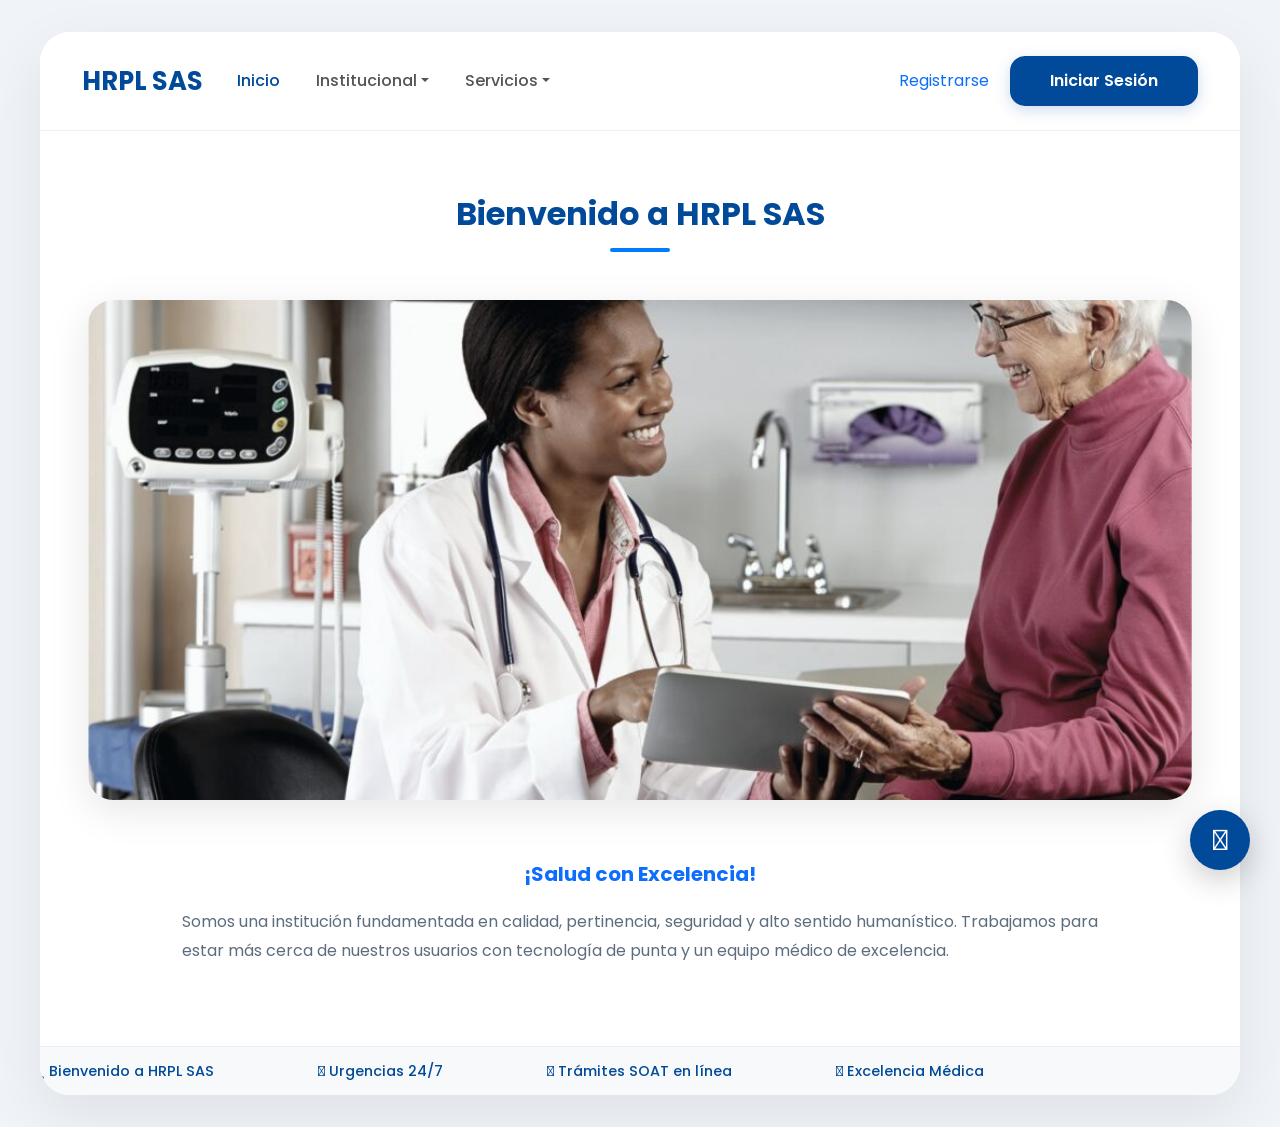
<file: index.html>
<!DOCTYPE html>
<html lang="es">
<head>
  <meta charset="UTF-8" />
  <meta name="viewport" content="width=device-width, initial-scale=1" />
  <title>HRPL SAS - Excelencia en Salud</title>
  
  <!-- Estilos Externos -->
  <link rel="stylesheet" href="https://cdn.jsdelivr.net/npm/bootstrap@5.3.0/dist/css/bootstrap.min.css">
  <link href="https://fonts.googleapis.com/css2?family=Poppins:wght@300;400;600;700&display=swap" rel="stylesheet">
  <link rel="stylesheet" href="https://cdnjs.cloudflare.com/ajax/libs/font-awesome/6.5.1/css/all.min.css">
  
  <style>
    :root {
      --primary-color: #004a99;
      --secondary-color: #003366;
      --accent-color: #007bff;
      --bg-body: #f0f4f8;
      --text-main: #2c3e50;
      --card-shadow: 0 20px 60px rgba(0,0,0,0.08);
    }

    * { font-family: 'Poppins', sans-serif !important; box-sizing: border-box; }

    body {
      background-color: var(--bg-body);
      color: var(--text-main);
      margin: 0;
      min-height: 100vh;
      display: flex;
      flex-direction: column;
    }

    .main-wrapper {
      max-width: 1200px;
      width: 95%;
      margin: 2rem auto;
      background: white;
      border-radius: 30px;
      box-shadow: var(--card-shadow);
      overflow: hidden;
      display: flex;
      flex-direction: column;
      flex: 1;
    }

    header { background: white; border-bottom: 1px solid #f0f0f0; padding: 1rem 0; }
    .navbar-brand { color: var(--primary-color) !important; font-weight: 700; font-size: 1.6rem; }
    .nav-link { color: #555 !important; font-weight: 500; margin: 0 10px; transition: color 0.3s; }
    .nav-link:hover, .nav-link.active { color: var(--primary-color) !important; }

    main { padding: 0; flex: 1; }
    section { display: none; padding: 4rem 3rem; animation: fadeIn 0.6s ease; }
    section.active { display: block; }

    @keyframes fadeIn { from { opacity: 0; transform: translateY(10px); } to { opacity: 1; transform: translateY(0); } }

    h2 { color: var(--primary-color); font-weight: 700; text-align: center; margin-bottom: 3rem; }
    h2::after { content: ''; display: block; width: 60px; height: 4px; background: var(--accent-color); margin: 15px auto; border-radius: 2px; }

    p { text-align: justify; line-height: 1.8; color: #5d6d7e; }

    .btn-primary { background: var(--primary-color); border: none; border-radius: 15px; padding: 0.8rem 2.5rem; font-weight: 600; box-shadow: 0 4px 15px rgba(0,74,153,0.2); }
    .btn-primary:hover { background: var(--secondary-color); transform: translateY(-2px); }

    .news-ticker { background: #f8f9fa; border-top: 1px solid #eee; padding: 12px 0; overflow: hidden; white-space: nowrap; }
    .ticker-content { display: inline-block; animation: tickerMove 35s linear infinite; }
    .ticker-content span { margin-right: 100px; font-size: 0.9rem; color: var(--primary-color); font-weight: 500; }
    @keyframes tickerMove { from { transform: translateX(100%); } to { transform: translateX(-100%); } }

    .chat-widget { position: fixed; bottom: 30px; right: 30px; z-index: 2000; }
    .chat-btn { 
      width: 60px; 
      height: 60px; 
      background: var(--primary-color); 
      border-radius: 50%; 
      display: flex; 
      align-items: center; 
      justify-content: center; 
      color: white !important; 
      font-size: 1.8rem; 
      cursor: pointer; 
      box-shadow: 0 10px 30px rgba(0,0,0,0.2); 
      transition: all 0.3s ease;
    }
    .chat-btn:hover { transform: scale(1.1); background: var(--secondary-color); }
    .chat-box { position: absolute; bottom: 80px; right: 0; width: 350px; background: white; border-radius: 20px; box-shadow: 0 20px 50px rgba(0,0,0,0.15); display: none; flex-direction: column; overflow: hidden; }
    .chat-header { background: var(--primary-color); color: white; padding: 20px; font-weight: 600; }
    .chat-body { height: 350px; padding: 20px; overflow-y: auto; display: flex; flex-direction: column; gap: 10px; }
    .bubble { padding: 10px 15px; border-radius: 15px; font-size: 0.9rem; max-width: 85%; }
    .bot { background: #f0f2f5; align-self: flex-start; }
    .user { background: var(--primary-color); color: white; align-self: flex-end; }

    .form-control, .form-select { border-radius: 12px; padding: 0.75rem 1.2rem; border: 1px solid #e1e8ed; background: #fdfdfd; }
    .card { border-radius: 20px; border: none; box-shadow: 0 5px 15px rgba(0,0,0,0.03); }
    .hero-img { 
      width: 100%; 
      max-height: 500px;
      object-fit: cover;
      border-radius: 25px; 
      margin-bottom: 2rem; 
      box-shadow: 0 10px 40px rgba(0,0,0,0.1); 
      background: #eee; /* Fondo gris mientras carga */
    }
  </style>
</head>
<body>

  <div class="main-wrapper">
    <header>
      <nav class="navbar navbar-expand-lg navbar-light container">
        <div class="container-fluid">
          <a class="navbar-brand" href="#" onclick="cambiarSeccion('inicio')">HRPL SAS</a>
          <button class="navbar-toggler" type="button" data-bs-toggle="collapse" data-bs-target="#navbarNav">
            <span class="navbar-toggler-icon"></span>
          </button>
          <div class="collapse navbar-collapse" id="navbarNav">
            <ul class="navbar-nav me-auto">
              <li class="nav-item"><a class="nav-link active" href="#" data-target="inicio">Inicio</a></li>
              <li class="nav-item dropdown">
                <a class="nav-link dropdown-toggle" href="#" id="instDropdown" role="button" data-bs-toggle="dropdown">Institucional</a>
                <ul class="dropdown-menu shadow border-0">
                  <li><button class="dropdown-item nav-link-drop" data-target="plataforma_estrategica">Plataforma Estratégica</button></li>
                  <li><button class="dropdown-item nav-link-drop" data-target="derechos_deberes">Derechos y Deberes</button></li>
                  <li><button class="dropdown-item nav-link-drop" data-target="politica_seguridad_paciente">Seguridad del Paciente</button></li>
                  <li><button class="dropdown-item nav-link-drop" data-target="modelo_prestacion_servicios">Modelo de Servicios</button></li>
                  <li><button class="dropdown-item nav-link-drop" data-target="contratos">Contratos</button></li>
                </ul>
              </li>
              <li class="nav-item dropdown">
                <a class="nav-link dropdown-toggle" href="#" id="servDropdown" role="button" data-bs-toggle="dropdown">Servicios</a>
                <ul class="dropdown-menu shadow border-0">
                  <li><button class="dropdown-item nav-link-drop" data-target="gestionCitas">Citas Médicas</button></li>
                  <li><button class="dropdown-item nav-link-drop" data-target="solicitudDocumentos">Documentos SOAT</button></li>
                  <li><button class="dropdown-item nav-link-drop" data-target="pqrsf">Portal PQRSF</button></li>
                  <li><button class="dropdown-item nav-link-drop" data-target="informes">Reportes</button></li>
                </ul>
              </li>
            </ul>
            <div class="d-flex gap-2">
              <button class="btn btn-link text-decoration-none nav-link-btn" data-target="registro">Registrarse</button>
              <button class="btn btn-primary nav-link-btn" data-target="auth">Iniciar Sesión</button>
            </div>
          </div>
        </div>
      </nav>
    </header>

    <main>
      <!-- Inicio -->
      <section id="inicio" class="active">
        <div class="text-center">
          <h2>Bienvenido a HRPL SAS</h2>
          <!-- Imagen con fallback automático si falla la ruta local -->
          <img src="css/imagenes/DRA.jpg" 
               onerror="this.src='https://images.unsplash.com/photo-1559839734-2b71f1e3c770?auto=format&fit=crop&w=1200&q=80'" 
               alt="Excelencia en Salud" class="hero-img">
          <div class="row justify-content-center mt-4">
            <div class="col-md-10">
              <p class="lead text-center fw-bold text-primary mb-3">¡Salud con Excelencia!</p>
              <p>Somos una institución fundamentada en calidad, pertinencia, seguridad y alto sentido humanístico. Trabajamos para estar más cerca de nuestros usuarios con tecnología de punta y un equipo médico de excelencia.</p>
            </div>
          </div>
        </div>
      </section>

      <!-- Plataforma Estratégica -->
      <section id="plataforma_estrategica">
        <h2>Plataforma Estratégica</h2>
        <div class="row g-4 text-center">
          <div class="col-md-4"><div class="card p-4 h-100 shadow-sm"><i class="fas fa-bullseye fa-3x text-primary mb-3"></i><h4>Misión</h4><p>Brindar servicios de salud con los más altos estándares de calidad y seguridad.</p></div></div>
          <div class="col-md-4"><div class="card p-4 h-100 shadow-sm"><i class="fas fa-eye fa-3x text-primary mb-3"></i><h4>Visión</h4><p>Ser líderes en la región en atención de alta complejidad y calidez humana.</p></div></div>
          <div class="col-md-4"><div class="card p-4 h-100 shadow-sm"><i class="fas fa-heart fa-3x text-primary mb-3"></i><h4>Valores</h4><p>Respeto, Ética, Compromiso y Excelencia en cada proceso.</p></div></div>
        </div>
      </section>

      <!-- Derechos y Deberes -->
      <section id="derechos_deberes">
        <h2>Derechos y Deberes</h2>
        <div class="row g-4">
          <div class="col-md-6">
            <div class="card p-4 h-100 border-0 shadow-sm" style="background: #eef6ff;">
              <h4 class="text-primary mb-4"><i class="fas fa-hand-holding-heart me-2"></i>Derechos</h4>
              <p><i class="fas fa-check text-primary me-2"></i>Atención humanizada y oportuna.</p>
              <p><i class="fas fa-check text-primary me-2"></i>Confidencialidad de su historia clínica.</p>
              <p><i class="fas fa-check text-primary me-2"></i>Información clara sobre su diagnóstico.</p>
            </div>
          </div>
          <div class="col-md-6">
            <div class="card p-4 h-100 border-0 shadow-sm" style="background: #fdf2f2;">
              <h4 class="text-danger mb-4"><i class="fas fa-clipboard-list me-2"></i>Deberes</h4>
              <p><i class="fas fa-user-shield text-danger me-2"></i>Trato respetuoso al personal.</p>
              <p><i class="fas fa-info-circle text-danger me-2"></i>Información veraz sobre su salud.</p>
              <p><i class="fas fa-building text-danger me-2"></i>Cuidado de las instalaciones.</p>
            </div>
          </div>
        </div>
      </section>

      <!-- Gestión Citas -->
      <section id="gestionCitas">
        <h2>Gestión de Citas Médicas</h2>
        <div class="row g-4">
          <div class="col-md-5">
            <div class="card p-4 shadow-sm">
              <h5 class="mb-4">Agendar Nueva Cita</h5>
              <div class="mb-3"><label class="form-label">Especialidad</label><select id="especialidadAgendar" class="form-select"><option>Medicina General</option><option>Pediatría</option><option>Cardiología</option><option>Neurocirugía</option><option>Urología</option><option>Ginecología</option><option>Ortopedia</option><option>Medicina Interna</option><option>Toxicología</option><option>Medicina del dolor</option><option>Psicología</option><option>Psiquiatría</option><option>Genética</option></select></div>
              <div class="mb-3"><label class="form-label">Fecha</label><input type="date" id="fechaAgendar" class="form-control"></div>
              <div class="mb-3"><label class="form-label">Hora</label><input type="time" id="horaAgendar" class="form-control"></div>
              <button class="btn btn-primary w-100" id="btnAgendar">Agendar Cita</button>
            </div>
          </div>
          <div class="col-md-7">
            <div class="card p-4 shadow-sm h-100">
              <h5 class="mb-4">Mis Citas Programadas</h5>
              <div id="listaCitas" class="table-responsive">
                <p class="text-muted">No tiene citas programadas.</p>
              </div>
            </div>
          </div>
        </div>
      </section>

      <!-- Solicitud Documentos SOAT -->
      <section id="solicitudDocumentos">
        <h2>Documentación Accidente de Tránsito (SOAT)</h2>
        <div class="card p-4 mx-auto shadow-sm" style="max-width: 800px;">
          <p class="text-center text-primary fw-bold">Trámite especializado para atención por accidentes de tránsito.</p>
          <form id="formSolicitud">
            <div class="row g-3">
              <div class="col-md-6">
                <label class="form-label">Documento Requerido</label>
                <select id="tipoDocSolicitado" class="form-select">
                  <option>Epicrisis de Atención (SOAT)</option>
                  <option>Formato FURAT / FURIPS</option>
                  <option>Certificado de Atención Médica</option>
                  <option>Resultados de Imágenes Diagnósticas</option>
                  <option>Copia de Historia Clínica Completa</option>
                </select>
              </div>
              <div class="col-md-6">
                <label class="form-label">Fecha del Accidente</label>
                <input type="date" class="form-control" id="fechaAccidente">
              </div>
              <div class="col-12">
                <label class="form-label">Detalles de la Solicitud</label>
                <textarea class="form-control" rows="3" placeholder="Especifique el motivo de su solicitud legal o médica..."></textarea>
              </div>
            </div>
            <button type="button" class="btn btn-primary w-100 mt-4" id="btnSolicitarDoc">Radicar Solicitud SOAT</button>
          </form>
        </div>
      </section>

      <!-- Secciones Adicionales Restauradas -->
      <section id="politica_seguridad_paciente"><h2>Seguridad del Paciente</h2><p>Nuestra política garantiza un entorno libre de riesgos asistenciales mediante protocolos de identificación, prevención de caídas y seguridad en medicamentos.</p></section>
      <section id="modelo_prestacion_servicios"><h2>Modelo de Servicios</h2><p>Contamos con un modelo integral que abarca desde la consulta externa hasta la hospitalización de alta complejidad.</p></section>
      <section id="contratos"><h2>Contratos y Convenios</h2><p>Mantenemos alianzas con las principales EPS y aseguradoras de riesgos de tránsito para garantizar su cobertura.</p></section>
      <section id="pqrsf"><h2>Portal PQRSF</h2><div class="card p-4 shadow-sm"><form id="formPQRSF"><div class="mb-3"><label class="form-label">Tipo</label><select id="pqrsfTipo" class="form-select"><option>Petición</option><option>Queja</option><option>Reclamo</option><option>Felicitación</option></select></div><div class="mb-3"><label class="form-label">Descripción</label><textarea id="pqrsfDesc" class="form-control" rows="4"></textarea></div><button type="submit" class="btn btn-primary w-100">Enviar Radicado</button></form></div></section>
      <section id="informes"><h2>Reportes del Sistema</h2><div class="row g-3 text-center"><div class="col-4"><div class="card p-3 bg-light"><h3 id="totalCitas">0</h3><p>Citas</p></div></div><div class="col-4"><div class="card p-3 bg-light"><h3 id="totalSolicitudes">0</h3><p>Documentos</p></div></div><div class="col-4"><div class="card p-3 bg-light"><h3 id="totalUsuarios">0</h3><p>Usuarios</p></div></div></div></section>
      <section id="auth"><h2>Iniciar Sesión</h2><form id="loginForm" class="mx-auto" style="max-width: 400px;"><div class="mb-3"><label class="form-label">Correo</label><input type="email" id="loginEmail" class="form-control"></div><div class="mb-3"><label class="form-label">Contraseña</label><input type="password" id="loginPassword" class="form-control"></div><button type="submit" class="btn btn-primary w-100">Ingresar</button></form></section>
      <section id="registro"><h2>Registrarse</h2><form id="formRegistro" class="mx-auto" style="max-width: 400px;"><div class="mb-3"><label class="form-label">Nombre</label><input type="text" id="regNombre" class="form-control"></div><div class="mb-3"><label class="form-label">Cédula</label><input type="text" id="regCedula" class="form-control"></div><div class="mb-3"><label class="form-label">Correo</label><input type="email" id="regEmail" class="form-control"></div><div class="mb-3"><label class="form-label">Contraseña</label><input type="password" id="regPassword" class="form-control"></div><button type="submit" class="btn btn-primary w-100">Crear Cuenta</button></form></section>

    </main>

    <div class="news-ticker">
      <div class="ticker-content">
        <span><i class="fas fa-star"></i> Bienvenido a HRPL SAS</span>
        <span><i class="fas fa-ambulance"></i> Urgencias 24/7</span>
        <span><i class="fas fa-file-medical"></i> Trámites SOAT en línea</span>
        <span><i class="fas fa-user-md"></i> Excelencia Médica</span>
      </div>
    </div>
  </div>

  <!-- Chat Widget Funcional -->
  <div class="chat-widget">
    <div class="chat-box" id="chatBox">
      <div class="chat-header d-flex justify-content-between align-items-center">
        <span><i class="fa-solid fa-user-doctor me-2"></i>Asistente HRPL</span>
        <button class="btn btn-sm text-white p-0" onclick="toggleChat()"><i class="fa-solid fa-xmark"></i></button>
      </div>
      <div class="chat-body" id="chatBody">
        <div class="bubble bot">¡Hola! 👋 Soy el asistente de HRPL SAS. ¿En qué puedo apoyarte hoy?</div>
      </div>
      <div class="p-3 border-top bg-light">
        <div class="input-group">
          <input type="text" class="form-control border-0 bg-white" id="chatInput" placeholder="Escribe tu duda aquí..." onkeypress="if(event.key==='Enter') sendChat()">
          <button class="btn btn-primary btn-sm rounded-pill ms-2 px-3" onclick="sendChat()">
            <i class="fa-solid fa-paper-plane"></i>
          </button>
        </div>
      </div>
    </div>
    <div class="chat-btn" onclick="toggleChat()">
      <i class="fa-solid fa-comments"></i>
    </div>
  </div>

  <script src="https://cdn.jsdelivr.net/npm/bootstrap@5.3.0/dist/js/bootstrap.bundle.min.js"></script>
  <script>
    const storage = { save: (k, d) => localStorage.setItem(k, JSON.stringify(d)), get: (k) => JSON.parse(localStorage.getItem(k)) || [] };
    let usuarios = storage.get('usuarios'), citas = storage.get('citas'), solicitudes = storage.get('solicitudes'), sesionActiva = JSON.parse(localStorage.getItem('sesion'));

    function cambiarSeccion(id) {
      document.querySelectorAll('section').forEach(s => s.classList.remove('active'));
      const target = document.getElementById(id);
      if(target) target.classList.add('active');
      window.scrollTo(0,0);
    }

    document.addEventListener('click', e => {
      const btn = e.target.closest('[data-target]');
      if(btn) cambiarSeccion(btn.getAttribute('data-target'));
    });

    // --- CITAS LOGIC ---
    function renderCitas() {
      const container = document.getElementById('listaCitas');
      if(!container) return;
      const misCitas = sesionActiva ? citas.filter(c => c.usuario === sesionActiva.cedula) : [];
      if(misCitas.length === 0) { container.innerHTML = '<p class="text-muted">No tiene citas programadas.</p>'; return; }
      
      container.innerHTML = `<table class="table table-sm"><thead><tr><th>Especialidad</th><th>Fecha</th><th>Hora</th><th>Acción</th></tr></thead><tbody>` + 
        misCitas.map((c, i) => `<tr><td>${c.especialidad}</td><td>${c.fecha}</td><td>${c.hora}</td><td>
          <button class="btn btn-sm btn-outline-warning" onclick="reagendarCita(${i})"><i class="fas fa-edit"></i></button>
          <button class="btn btn-sm btn-outline-danger" onclick="cancelarCita(${i})"><i class="fas fa-trash"></i></button>
        </td></tr>`).join('') + `</tbody></table>`;
    }

    document.getElementById('btnAgendar').addEventListener('click', async () => {

    const sesion = JSON.parse(localStorage.getItem('sesion'));
console.log("Sesion:", sesion);

console.log("Cedula:", sesion?.cedula);

console.log("Nombre:", sesion?.nombre);

console.log("Especialidad:",
document.getElementById('especialidadAgendar').value);

console.log("Fecha:",
document.getElementById('fechaAgendar').value);

console.log("Hora:",
document.getElementById('horaAgendar').value);

    if(!sesion){
        alert('Debe iniciar sesión');
        return;
    }

    const formData = new FormData();

    formData.append('cedula', sesion.cedula);
    formData.append('nombre', sesion.nombre);

    formData.append(
        'especialidad',
        document.getElementById('especialidadAgendar').value
    );

    formData.append(
        'fecha',
        document.getElementById('fechaAgendar').value
    );

    formData.append(
        'hora',
        document.getElementById('horaAgendar').value
    );

    try{

        const respuesta = await fetch(
            'backend/guardar_cita.php',
            {
                method: 'POST',
                body: formData
            }
        );

        const resultado = await respuesta.json();

        if(resultado.success){

    alert('Cita registrada correctamente');

    cargarCitas();


            document.getElementById('fechaAgendar').value = '';
            document.getElementById('horaAgendar').value = '';

        }else{

            alert(resultado.error);

        }

    }catch(error){

        console.error(error);

        alert('Error al conectar con el servidor');

    }

});

    // --- AUTH ---
    document.getElementById('loginForm').addEventListener('submit', async (e) => {

    e.preventDefault();

    const formData = new FormData();

    formData.append(
        "correo",
        document.getElementById('loginEmail').value
    );

    formData.append(
        "password",
        document.getElementById('loginPassword').value
    );

    const respuesta = await fetch(
        'backend/login.php',
        {
            method: 'POST',
            body: formData
        }
    );

    const resultado = await respuesta.json();

    if(resultado.success){

        localStorage.setItem(
            'sesion',
            JSON.stringify(resultado.usuario)
        );

        alert('Bienvenido ' + resultado.usuario.nombre);
        cargarCitas();

        location.reload();

    }else{

        alert(resultado.message);

    }

});

    document.getElementById('formRegistro').addEventListener('submit', async (e) => {

    e.preventDefault();

    const formData = new FormData();

    formData.append(
        "nombre",
        document.getElementById('regNombre').value
    );

    formData.append(
        "cedula",
        document.getElementById('regCedula').value
    );

    formData.append(
        "correo",
        document.getElementById('regEmail').value
    );

    formData.append(
        "password",
        document.getElementById('regPassword').value
    );

    try {

        const respuesta = await fetch(
            'backend/registrar.php',
            {
                method: 'POST',
                body: formData
            }
        );

        const resultado = await respuesta.json();

        if(resultado.success){

            alert('Usuario registrado correctamente');

            document.getElementById('formRegistro').reset();

            cambiarSeccion('auth');

        }else{

            alert('Error: ' + resultado.error);

        }

    } catch(error){

        console.error(error);

        alert('Error al conectar con el servidor');

    }

});

    function toggleChat() { 
      const c = document.getElementById('chatBox'); 
      const isVisible = c.style.display === 'flex';
      c.style.display = isVisible ? 'none' : 'flex'; 
      if(!isVisible) document.getElementById('chatInput').focus();
    }

    function sendChat() {
      const input = document.getElementById('chatInput');
      const body = document.getElementById('chatBody');
      const text = input.value.trim().toLowerCase();
      
      if(text) {
        // Mensaje Usuario
        const uMsg = document.createElement('div');
        uMsg.className = 'bubble user';
        uMsg.textContent = input.value;
        body.appendChild(uMsg);
        input.value = '';
        body.scrollTop = body.scrollHeight;

        // Respuesta Lógica del Bot
        setTimeout(() => {
          const bMsg = document.createElement('div');
          bMsg.className = 'bubble bot';
          
          if(text.includes('cita')) {
            bMsg.innerHTML = "Para agendar una cita, ve al menú <b>Servicios > Citas Médicas</b>. Allí podrás elegir especialidad, fecha y hora.";
          } else if(text.includes('soat') || text.includes('accidente') || text.includes('documento')) {
            bMsg.innerHTML = "Contamos con un módulo especial para trámites <b>SOAT</b> en el menú Servicios. Puedes solicitar Epicrisis y Formatos FURAT.";
          } else if(text.includes('horario') || text.includes('atencion')) {
            bMsg.innerHTML = "Nuestra sede de Urgencias atiende las <b>24 horas</b>. Las citas administrativas son de Lunes a Viernes de 7am a 5pm.";
          } else if(text.includes('hola') || text.includes('buen')) {
            bMsg.innerHTML = "¡Hola! Es un gusto saludarte. ¿Necesitas ayuda con citas, documentos SOAT o información institucional?";
          } else {
            bMsg.innerHTML = "Gracias por tu mensaje. Un asesor humano se pondrá en contacto contigo si necesitas una respuesta más detallada.";
          }
          
          body.appendChild(bMsg);
          body.scrollTop = body.scrollHeight;
        }, 800);
      }
    }

    // Inicializar
    cargarCitas();
    if(sesionActiva) {
      const btn = document.querySelector('[data-target="auth"]');
      btn.textContent = 'Cerrar Sesión';
      btn.onclick = () => { localStorage.removeItem('sesion'); location.reload(); };
    }
    //cargar citas 
    async function cargarCitas(){

    const sesion =
    JSON.parse(localStorage.getItem('sesion'));

    if(!sesion) return;

    const respuesta =
    await fetch(
        `backend/listar_citas.php?cedula=${sesion.cedula}`
    );

    const citas =
    await respuesta.json();

    let html = `
    <table class="table">
        <thead>
            <tr>
                <th>Especialidad</th>
                <th>Fecha</th>
                <th>Hora</th>
                <th>Estado</th>
            </tr>
        </thead>
        <tbody>
    `;

    citas.forEach(cita => {

        html += `
  
            <tr>
    <td>${cita.especialidad}</td>
    <td>${cita.fecha}</td>
    <td>${cita.hora}</td>
    <td>${cita.estado}</td>

    <td>

      <button
      class="btn btn-warning btn-sm"
      onclick="reprogramarCita(${cita.id})">
      Reprogramar
      </button>

      <button
      class="btn btn-danger btn-sm"
      onclick="cancelarCita(${cita.id})">
      Cancelar
      </button>

    </td>

</tr>
        `;

    });

    html += `
        </tbody>
    </table>
    `;

    document.getElementById(
        'listaCitas'
    ).innerHTML = html;
}
window.reprogramarCita = async function(id){

    const fecha = prompt("Nueva fecha (YYYY-MM-DD)");
    const hora = prompt("Nueva hora (HH:MM)");

    if(!fecha || !hora) return;

    const formData = new FormData();

    formData.append("id", id);
    formData.append("fecha", fecha);
    formData.append("hora", hora);

    const respuesta = await fetch(
        "backend/reprogramar_cita.php",
        {
            method: "POST",
            body: formData
        }
    );

    const resultado = await respuesta.json();

    if(resultado.success){

        alert("Cita reprogramada");
        cargarCitas();

    }else{

        alert(resultado.error);

    }

};

window.cancelarCita = async function(id){

    if(!confirm("¿Cancelar esta cita?")){
        return;
    }

    const formData = new FormData();

    formData.append("id", id);

    const respuesta = await fetch(
        "backend/cancelar_cita.php",
        {
            method: "POST",
            body: formData
        }
    );

    const resultado = await respuesta.json();

    if(resultado.success){

        alert("Cita cancelada");
        cargarCitas();

    }else{

        alert(resultado.error);

    }

};
  </script>
</body>
</html>
</file>
